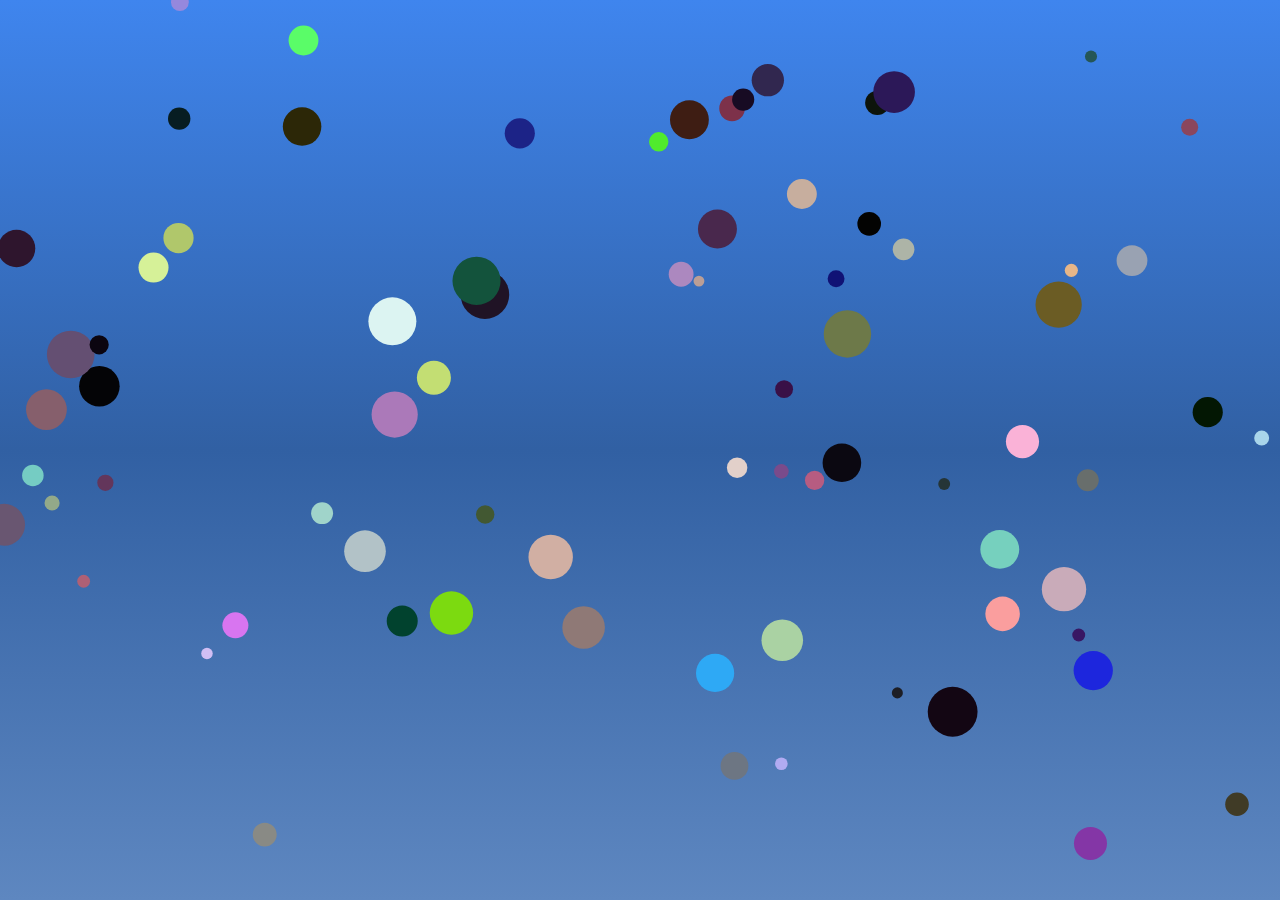
<file: First/index.html>
<!DOCTYPE html>
<html lang="en">
<head>
    <meta charset="UTF-8">
    <meta http-equiv="X-UA-Compatible" content="IE=edge">
    <meta name="viewport" content="width=device-width, initial-scale=1.0">
    <link rel="stylesheet" href="style.css">
    <title>First</title>
</head>
<body>
    <canvas id='canvas1'></canvas>

    <script src='script.js'></script>
</body>
</html>
</file>
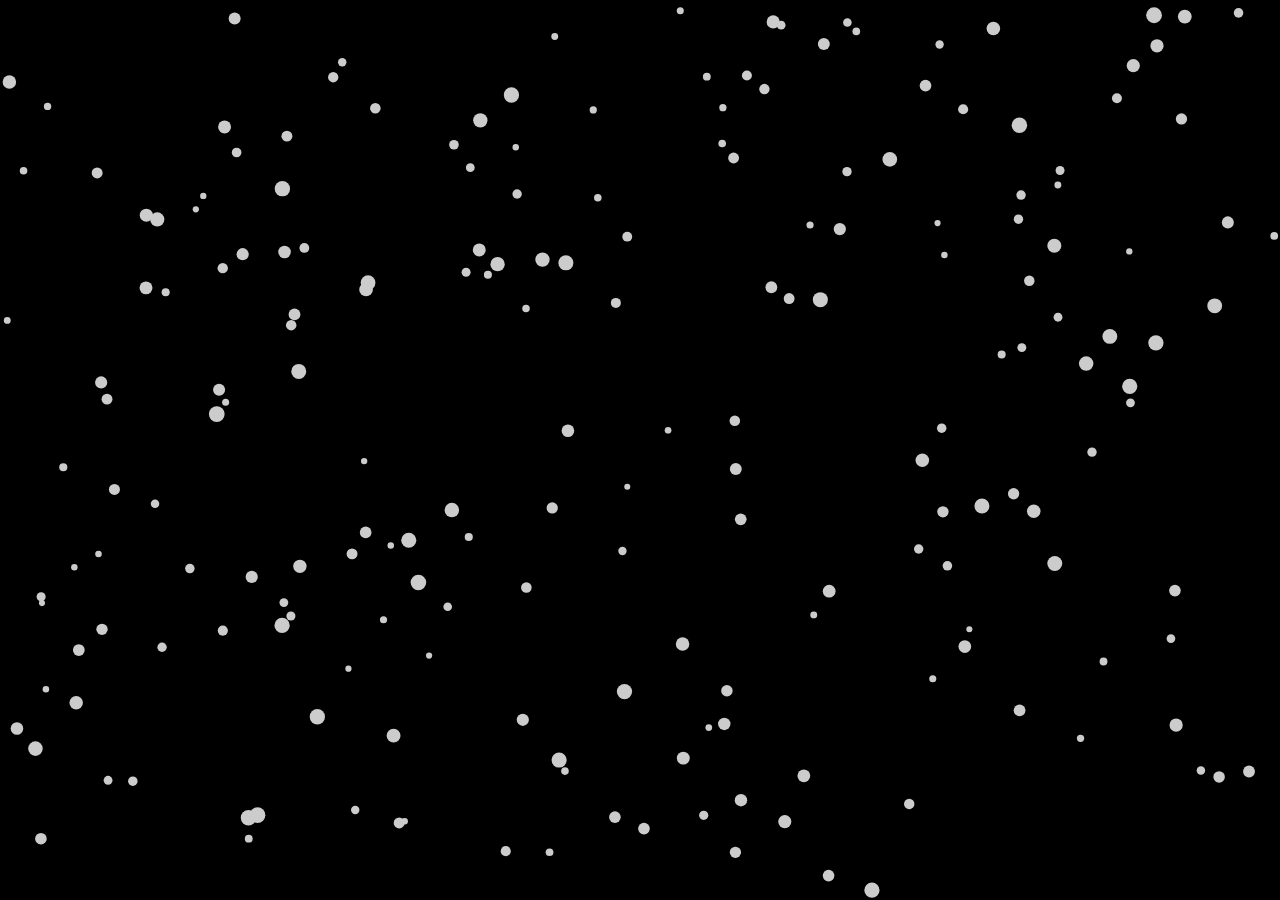
<file: Fourth/index.html>
<!DOCTYPE html>
<html lang="en">
<head>
    <meta charset="UTF-8">
    <meta http-equiv="X-UA-Compatible" content="IE=edge">
    <meta name="viewport" content="width=device-width, initial-scale=1.0">
    <link rel="stylesheet" href="style.css">
    <title>Fourth</title>
</head>
<body>
    <canvas></canvas>
    <script src="script.js"></script>
</body>
</html>
</file>
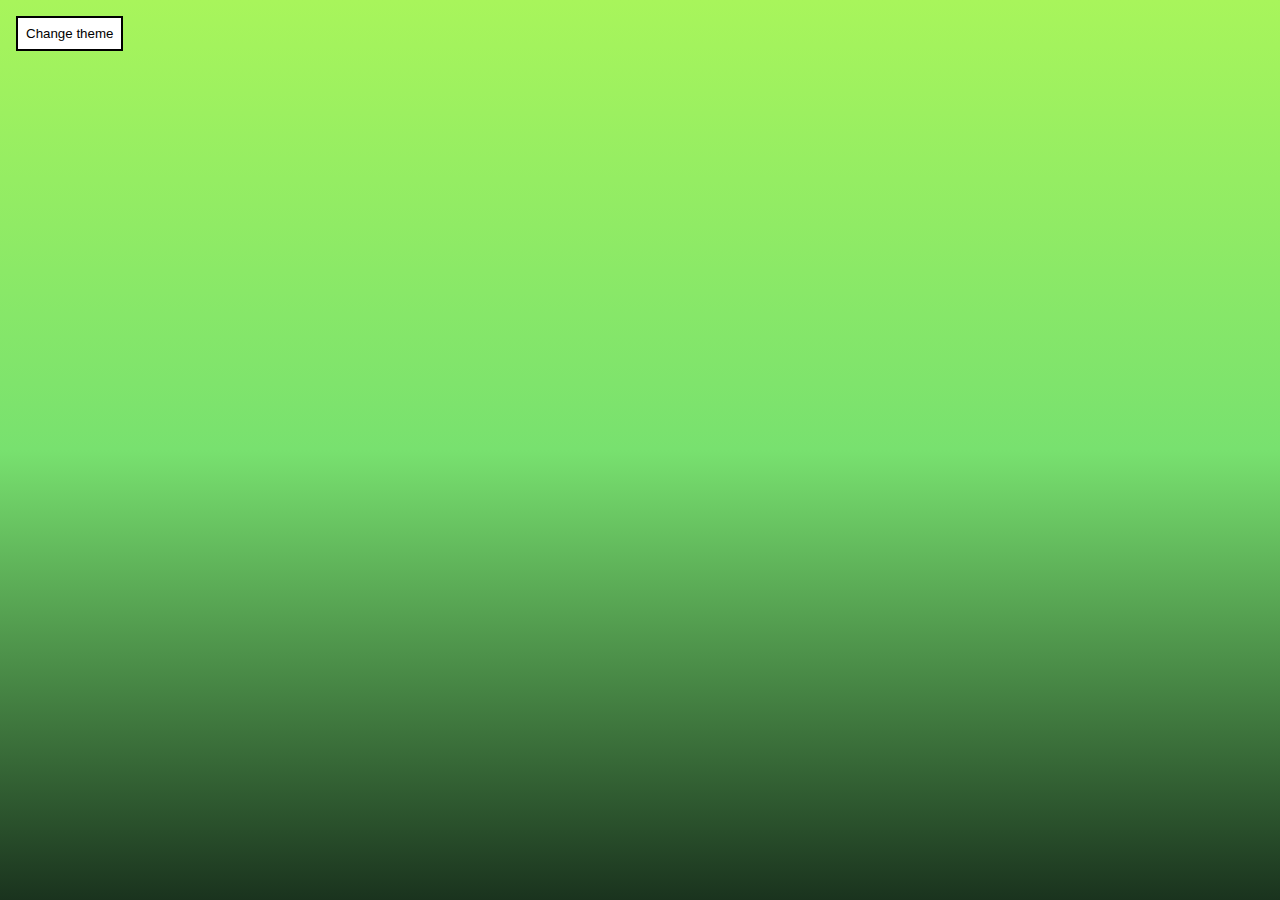
<file: Second/index.html>
<!DOCTYPE html>
<html lang="en">
<head>
    <meta charset="UTF-8">
    <meta http-equiv="X-UA-Compatible" content="IE=edge">
    <meta name="viewport" content="width=device-width, initial-scale=1.0">
    <link rel="stylesheet" href="style.css">
    <title>Second</title>
</head>
<body>
    <button id='btn'>Change theme</button>
    <canvas id='canvas1'></canvas>

    <script src='script.js'></script>
</body>
</html>
</file>
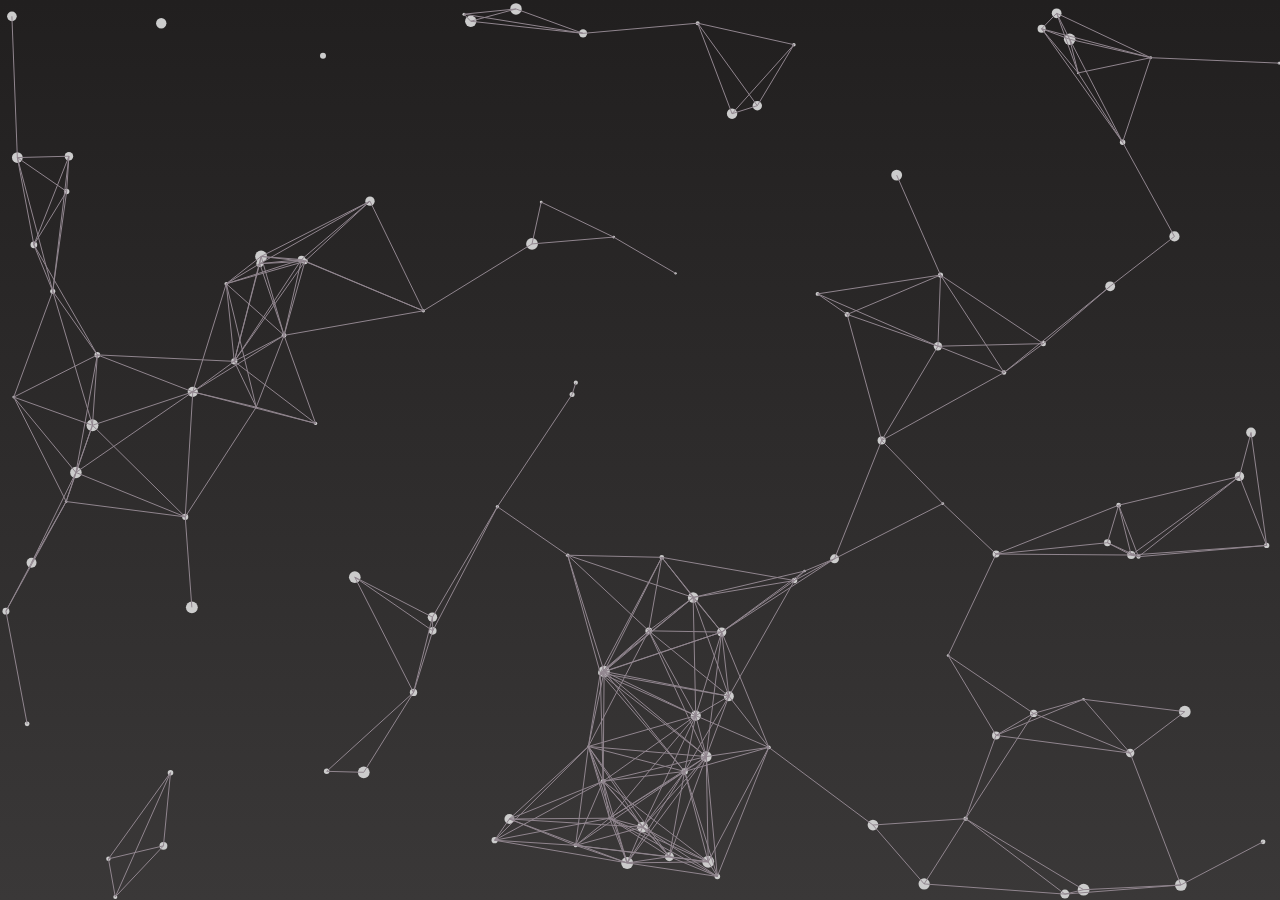
<file: Third/index.html>
<!DOCTYPE html>
<html lang="en">
<head>
    <meta charset="UTF-8">
    <meta http-equiv="X-UA-Compatible" content="IE=edge">
    <meta name="viewport" content="width=device-width, initial-scale=1.0">
    <link rel="stylesheet" href="style.css">
    <title>Particles</title>
</head>
<body>
    <canvas id="canvas1"></canvas>
    <script src="script.js"></script>
</body>
</html>
</file>
<file: First/style.css>
* {
  box-sizing: border-box;
  margin: 0;
  padding: 0;
}

#canvas1 {
  position: absolute;
  width: 100%;
  height: 100%;
  background: linear-gradient(#3f85ee, #3160a3, #5e87c0);
}
</file>
<file: Fourth/style.css>
* {
  margin: 0;
  padding: 0;
  box-sizing: border-box;
}

canvas {
  position: absolute;
  top: 0;
  left: 0;
  width: 100%;
  height: 100%;
  background-color: black;
}
</file>
<file: Second/style.css>
* {
  box-sizing: border-box;
  margin: 0;
  padding: 0;
}

body {
  background-color: #25364f;
}

#canvas1 {
  position: absolute;
  width: 100%;
  height: 100%;
  background: linear-gradient(#a8f55b, #78e16f, #1a331e);
  /* background: #000; */
}

#btn {
  position: absolute;
  z-index: 1;
  margin: 1rem;
  cursor: pointer;
  outline: none;
  padding: 0.5rem;
}
</file>
<file: Third/style.css>
* {
  margin: 0;
  padding: 0;
  box-sizing: border-box;
}

canvas {
  position: absolute;
  top: 0;
  left: 0;
  width: 100%;
  height: 100%;
  background: linear-gradient(rgb(33, 31, 31), rgb(58, 56, 56));
}
</file>
